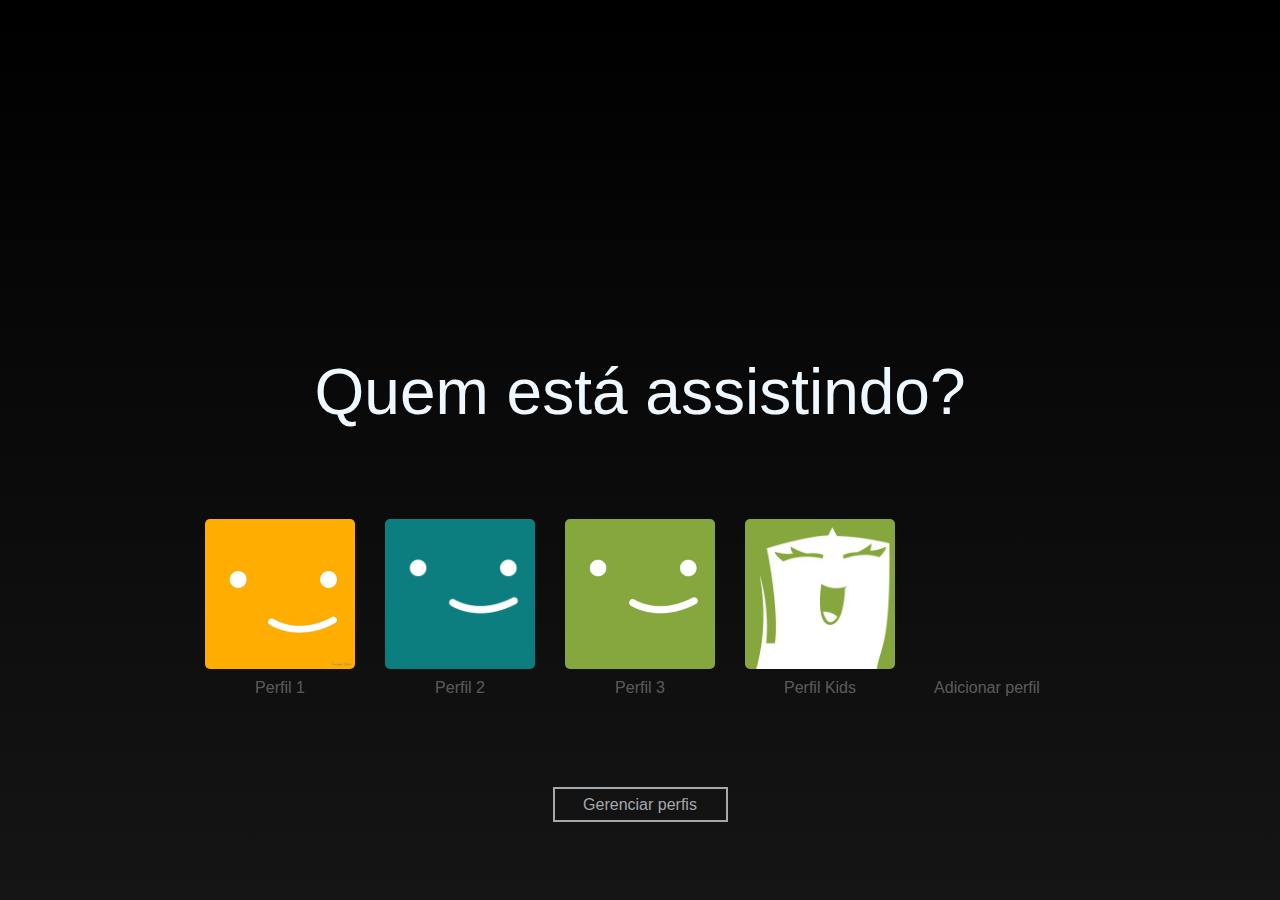
<file: paginas/pagInicial.html>
<!DOCTYPE html>
<html lang="pt-br">
<head>
    <meta charset="UTF-8">
    <meta name="viewport" content="width=device-width, initial-scale=1.0">
    <title>Document</title>
    <link rel="stylesheet" href="https://cdnjs.cloudflare.com/ajax/libs/font-awesome/6.4.0/css/all.min.css" integrity="sha512-iecdLmaskl7CVkqkXNQ/ZH/XLlvWZOJyj7Yy7tcenmpD1ypASozpmT/E0iPtmFIB46ZmdtAc9eNBvH0H/ZpiBw==" crossorigin="anonymous" referrerpolicy="no-referrer" />
    <link rel="shortcut icon" href="../imgs/netflix-icon.ico" type="image/x-icon">
    <link rel="stylesheet" href="/estilos/pagInicial.css">
    <link rel="stylesheet" href="/estilos/mq-pagInicial.css">
</head>
<body>
    <div id="container">
        <h1>Quem está assistindo?</h1>
        <div id="bloco">
            <div class="perfil-all">
                <a href="/paginas/index.html">
                    <div class="perfil primeiro"></div>
                </a>
                <h2>Perfil 1</h2>
            </div>
            <div class="perfil-all">
                <a href="/paginas/index.html">
                    <div class="perfil segundo"></div>
                </a>
                <h2>Perfil 2</h2>
            </div>
            <div class="perfil-all">
                <a href="/paginas/index.html">
                    <div class="perfil terceiro"></div>
                </a>
                <h2>Perfil 3</h2>
            </div>
            <div class="perfil-all">
                <a href="/paginas/index.html">
                    <div class="perfil kids"></div>
                </a>
                <h2>Perfil Kids</h2>
            </div>
            <div class="perfil-all">
                <div class="perfil more">
                    <i class="fa-solid fa-circle-plus"></i>
                </div>
                <h2 class="plus">Adicionar perfil</h2>
            </div>
        </div>
        <div id="button">
            <button>Gerenciar perfis</button>
        </div>
    </div>
</body>
</html>
</file>
<file: estilos/pagInicial.css>
@charset "UTF-8";

* {
    margin: 0px;
    padding: 0px;
    font: normal 1em arial;
    box-sizing: border-box;
}

body {
    width: 100vw;
    height: 100vh;
    display: flex;
    justify-content: center;
    align-items: center;
    background: linear-gradient(to bottom, black 1%, #161515);
}

#container {
    width: 70vw;
    height: 30vh;
    display: flex;
    flex-direction: column;
    justify-content: space-around;
    align-items: center;
    transition: 1s ease-in-out;
}

#container h1 {
    font-size: 3.5em;
    text-align: center;
    padding: 10px;
    margin: 50px;
    color: aliceblue;
}

#container #bloco {
    display: flex;
    justify-content: space-around;
    gap: 30px;
    flex-wrap: wrap;
}

#container .perfil-all h2 {
    color: #f0f8ff56;
    text-align: center;
    margin: 10px;
}

#container .perfil-all h2:hover  {
    color: aliceblue;
}

#container .perfil {
    width: 120px;
    height: 120px;
    border-radius: 5px;
    text-align: center;
}

#container .perfil a {
    display: block;
    background-color: red;
    color: transparent;
}

#container .perfil:hover {
    border: 2px solid aliceblue;
    cursor: pointer;
}

#container .primeiro {
    background: url(/imgs/icon-amarelo.png);
    background-size: cover;
}

#container .segundo {
    background: url(/imgs/icon-azul.png);
    background-size: cover;
}

#container .terceiro {
    background: url(/imgs/icon-verde.png);
    background-size: cover;
}

#container .kids {
    background: url(/imgs/kids.jpg);
    background-size: cover;
}

#container .more {
    display: flex;
    justify-content: center;
    align-items: center;
    font-size: 4em;
    background-color: transparent;
    color: #f0f8ffa8;
}

#container .more:hover {
    background-color: aliceblue;
    color: #2c2c2c86;
}

#container .perfil-all .plus {
    transform: translateX(-13px);
}

#container  #button button{
    width: 175px;
    height: 35px;
    margin: 30px;
    background-color: transparent;
    color: #f0f8ffa8;
    border: 2px solid #f0f8ffa8;
}

#container  #button button:hover {
    color: aliceblue;
    border: 2px solid aliceblue;
}
</file>
<file: estilos/mq-pagInicial.css>
@charset "UTF-8";

@media screen and (max-width: 768px) {
    #container h1 {
        margin: 50px;
        font-size: 3.5em;
    }

    #container #bloco {
        gap: 20px;
    }

    #container .perfil {
        width: 90px;
        height: 90px;
    }

    #container  #button button {
        width: 195px;
        height: 45px;
    }
}

@media screen and (min-width: 1200px) {
    #container h1  {
        margin: 30px;
        font-size: 4em;
    }

    #container #bloco {
        margin: 50px;
        gap: 30px;
        flex-wrap: nowrap;
    }

    #container .perfil {
        width: 150px;
        height: 150px;
    }

    #container .more {
        font-size: 6em;
    }
}
</file>
